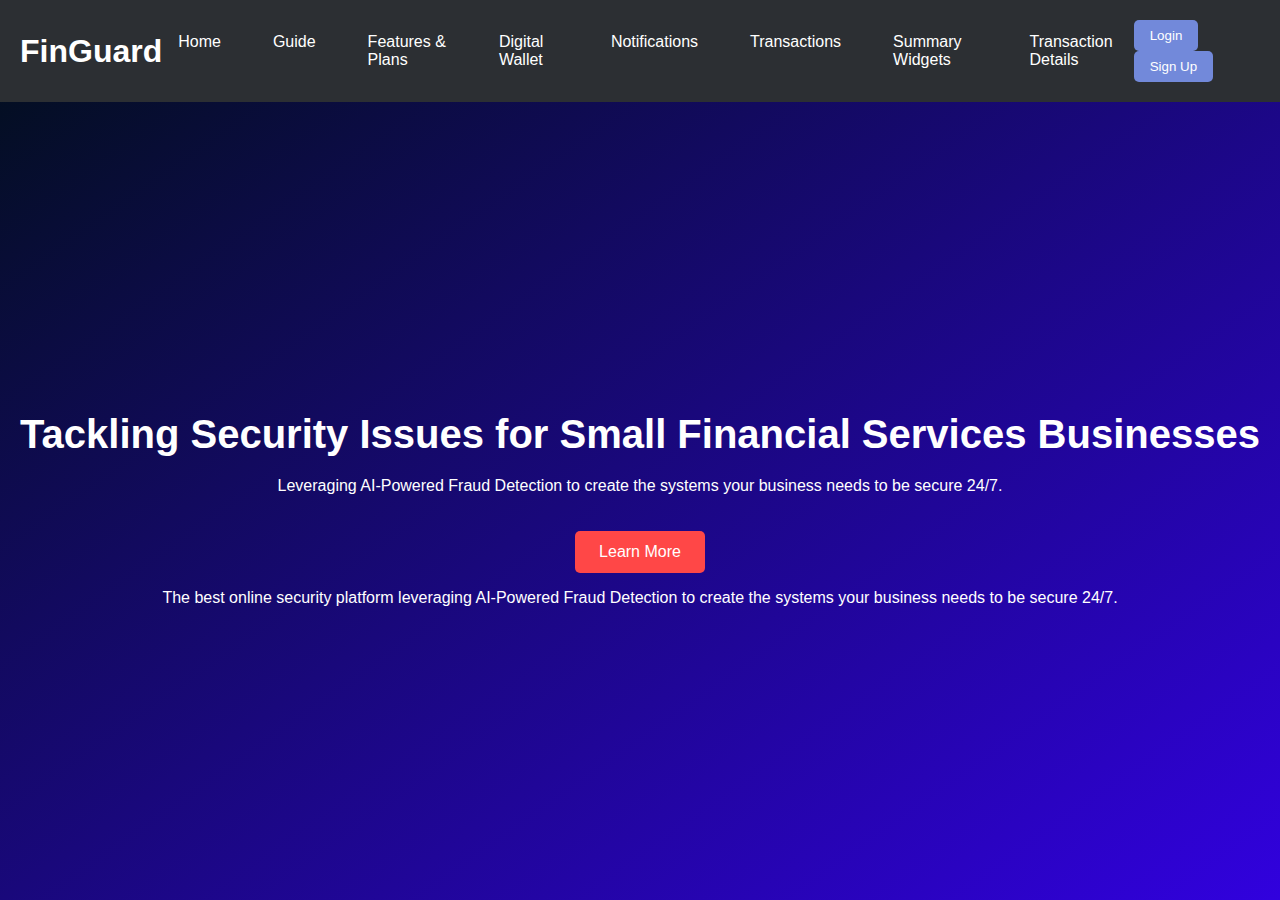
<file: index.html>
<!DOCTYPE html>
<html lang="en">
<head>
    <meta charset="UTF-8">
    <meta name="viewport" content="width=device-width, initial-scale=1.0">
    <title>FinGuard - Home</title>
    <link rel="stylesheet" href="styles.css">
</head>
<body>
    <header>
    <h1>FinGuard</h1>
    <nav>
        <a href="index.html">Home</a>
        <a href="how-to-get-started.html">Guide</a>
        <a href="features.html">Features & Plans</a>
        <a href="wallet.html">Digital Wallet</a>
        <a href="notifications.html">Notifications</a>
        <a href="transactions.html">Transactions</a>
        <a href="summary-widgets.html">Summary Widgets</a>
        <a href="transaction-details.html">Transaction Details</a>
    </nav>
    <div class="auth-buttons">
        <button onclick="location.href='login.html'">Login</button>
        <button onclick="location.href='signup.html'">Sign Up</button>
    </div>
    </header>
    <main>
        <section class="hero">
            <h2>Tackling Security Issues for Small Financial Services Businesses</h2>
            <p>Leveraging AI-Powered Fraud Detection to create the systems your business needs to be secure 24/7.</p>
            <a href="how-to-get-started.html" class="btn">Learn More</a>
            <p class="hero-subtext">The best online security platform leveraging AI-Powered Fraud Detection to create the systems your business needs to be secure 24/7.</p>
        </section>
    </main>

</body>
</html>
</file>
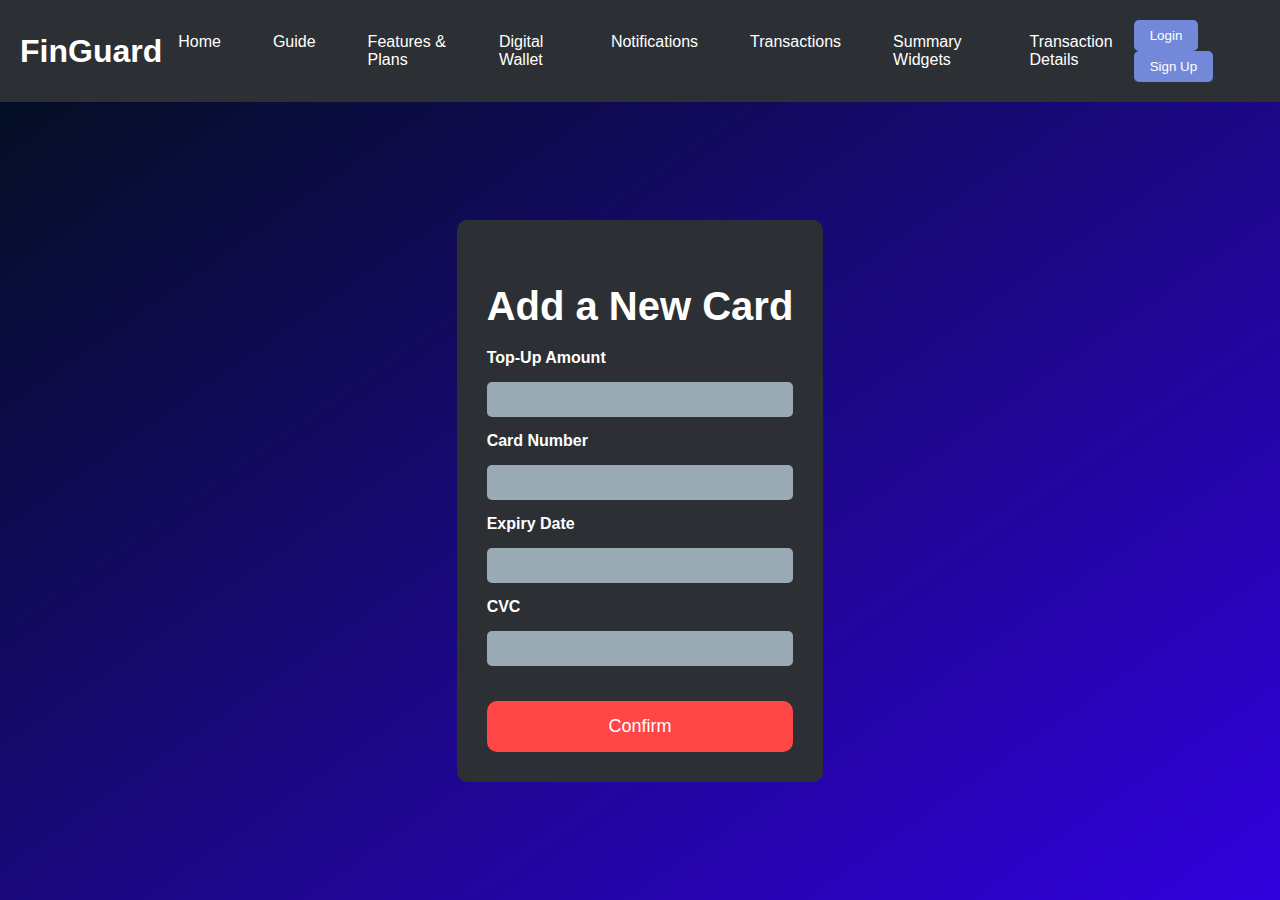
<file: add-card.html>
<!DOCTYPE html>
<html lang="en">
<head>
    <meta charset="UTF-8">
    <meta name="viewport" content="width=device-width, initial-scale=1.0">
    <title>FinGuard - Add Card</title>
    <link rel="stylesheet" href="styles.css">
</head>
<body>
    <header>
        <h1>FinGuard</h1>
        <nav>
            <a href="index.html">Home</a>
            <a href="how-to-get-started.html">Guide</a>
            <a href="features.html">Features & Plans</a>
            <a href="wallet.html">Digital Wallet</a>
            <a href="notifications.html">Notifications</a>
            <a href="transactions.html">Transactions</a>
            <a href="summary-widgets.html">Summary Widgets</a>
            <a href="transaction-details.html">Transaction Details</a>
        </nav>
        <div class="auth-buttons">
            <button onclick="location.href='login.html'">Login</button>
            <button onclick="location.href='signup.html'">Sign Up</button>
        </div>
    </header>
    <main>
        <section class="add-card">
            <h2>Add a New Card</h2>
            <form action="wallet.html" method="GET">
                <label for="top-up-amount">Top-Up Amount</label>
                <input type="number" id="top-up-amount" name="balance" required>
                <label for="card-number">Card Number</label>
                <input type="text" id="card-number" name="card-number" required>
                <label for="expiry-date">Expiry Date</label>
                <input type="text" id="expiry-date" name="expiry-date" required>
                <label for="cvc">CVC</label>
                <input type="text" id="cvc" name="cvc" required>
                <button type="submit" class="btn">Confirm</button>
            </form>
        </section>
    </main>

</body>
</html>
</file>
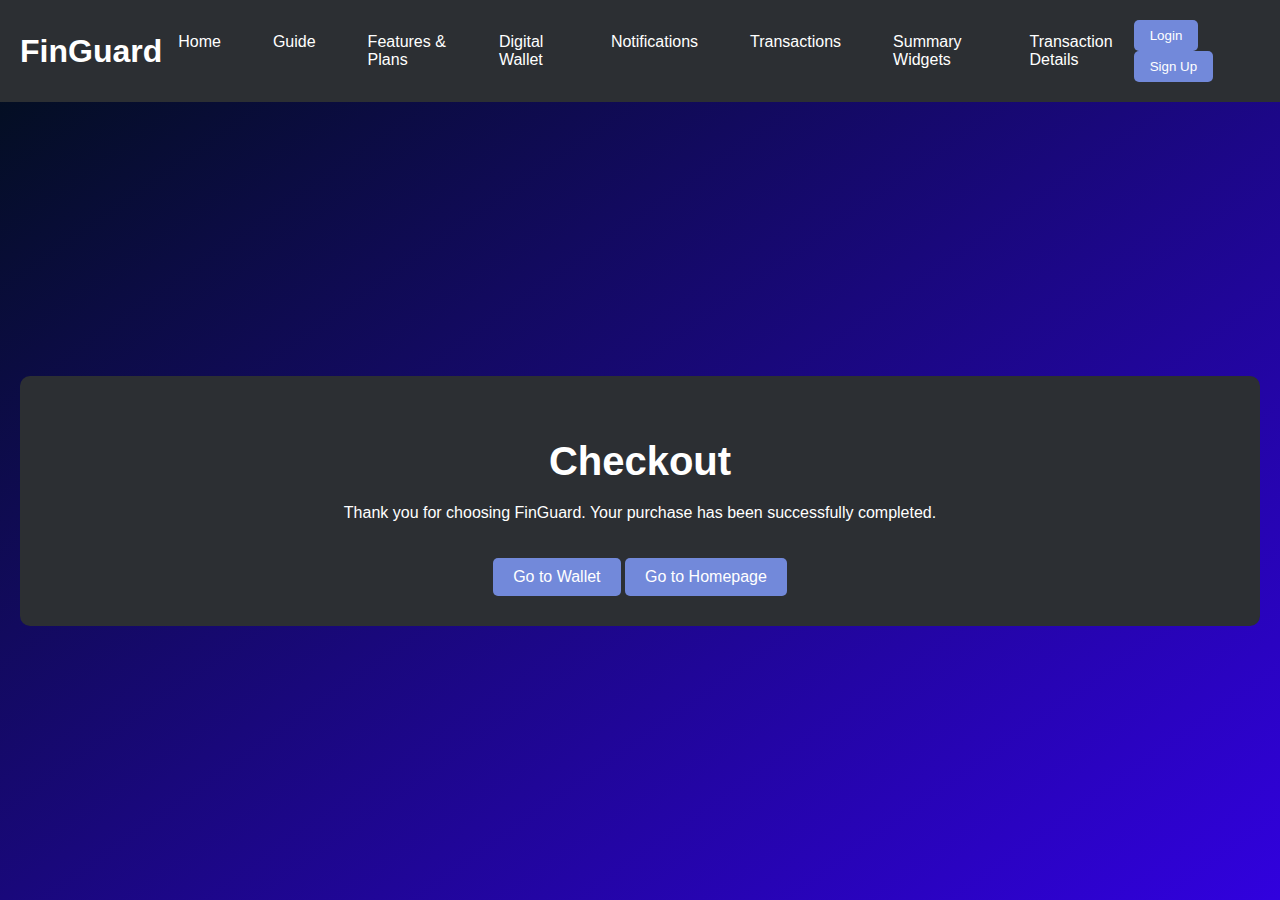
<file: checkout.html>
<!DOCTYPE html>
<html lang="en">
<head>
    <meta charset="UTF-8">
    <meta name="viewport" content="width=device-width, initial-scale=1.0">
    <title>FinGuard - Checkout</title>
    <link rel="stylesheet" href="styles.css">
</head>
<body>
    <header>
        <h1>FinGuard</h1>
        <nav>
            <a href="index.html">Home</a>
            <a href="how-to-get-started.html">Guide</a>
            <a href="features.html">Features & Plans</a>
            <a href="wallet.html">Digital Wallet</a>
            <a href="notifications.html">Notifications</a>
            <a href="transactions.html">Transactions</a>
            <a href="summary-widgets.html">Summary Widgets</a>
            <a href="transaction-details.html">Transaction Details</a>
        </nav>
        <div class="auth-buttons">
            <button onclick="location.href='login.html'">Login</button>
            <button onclick="location.href='signup.html'">Sign Up</button>
        </div>
    </header>
    <main>
        <section class="checkout">
            <h2>Checkout</h2>
            <p>Thank you for choosing FinGuard. Your purchase has been successfully completed.</p>
            <a href="wallet.html" class="btn">Go to Wallet</a>
            <a href="index.html" class="btn">Go to Homepage</a>
        </section>
    </main>

</body>
</html>
</file>
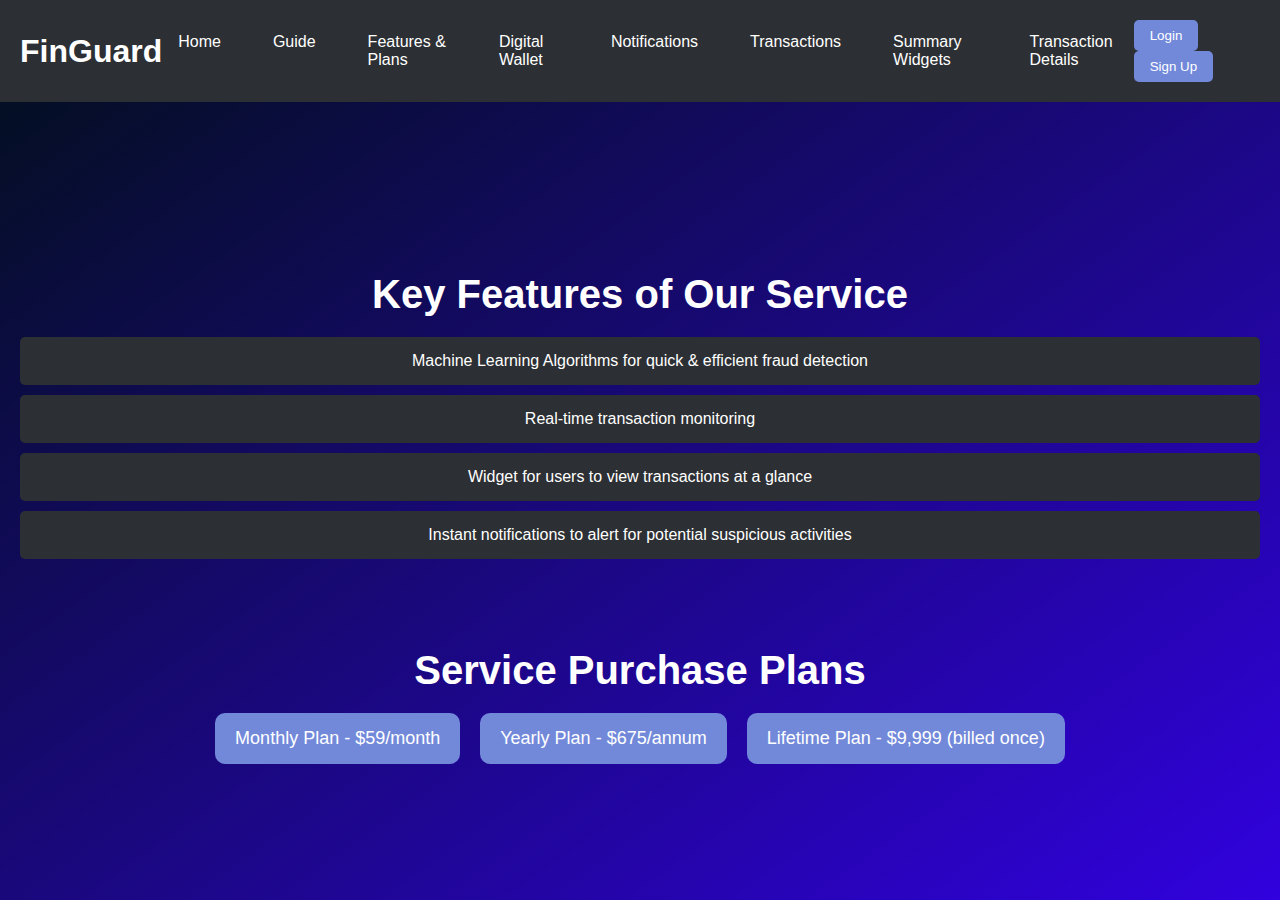
<file: features.html>
<!DOCTYPE html>
<html lang="en">
<head>
    <meta charset="UTF-8">
    <meta name="viewport" content="width=device-width, initial-scale=1.0">
    <title>FinGuard - Features & Plans</title>
    <link rel="stylesheet" href="styles.css">
</head>
<body>
    <header>
        <h1>FinGuard</h1>
        <nav>
            <a href="index.html">Home</a>
            <a href="how-to-get-started.html">Guide</a>
            <a href="features.html">Features & Plans</a>
            <a href="wallet.html">Digital Wallet</a>
            <a href="notifications.html">Notifications</a>
            <a href="transactions.html">Transactions</a>
            <a href="summary-widgets.html">Summary Widgets</a>
            <a href="transaction-details.html">Transaction Details</a>
        </nav>
        <div class="auth-buttons">
            <button onclick="location.href='login.html'">Login</button>
            <button onclick="location.href='signup.html'">Sign Up</button>
        </div>
    </header>
    <main>
        <section class="features">
            <h2>Key Features of Our Service</h2>
            <ul>
                <li>Machine Learning Algorithms for quick & efficient fraud detection</li>
                <li>Real-time transaction monitoring</li>
                <li>Widget for users to view transactions at a glance</li>
                <li>Instant notifications to alert for potential suspicious activities</li>
            </ul>
        </section>
        <section class="plans">
            <h2>Service Purchase Plans</h2>
            <div class="plan-options">
                <button onclick="location.href='plan-confirmation.html?plan=monthly'">Monthly Plan - $59/month</button>
                <button onclick="location.href='plan-confirmation.html?plan=yearly'">Yearly Plan - $675/annum</button>
                <button onclick="location.href='plan-confirmation.html?plan=lifetime'">Lifetime Plan - $9,999 (billed once)</button>
            </div>
        </section>
    </main>

</body>
</html>
</file>
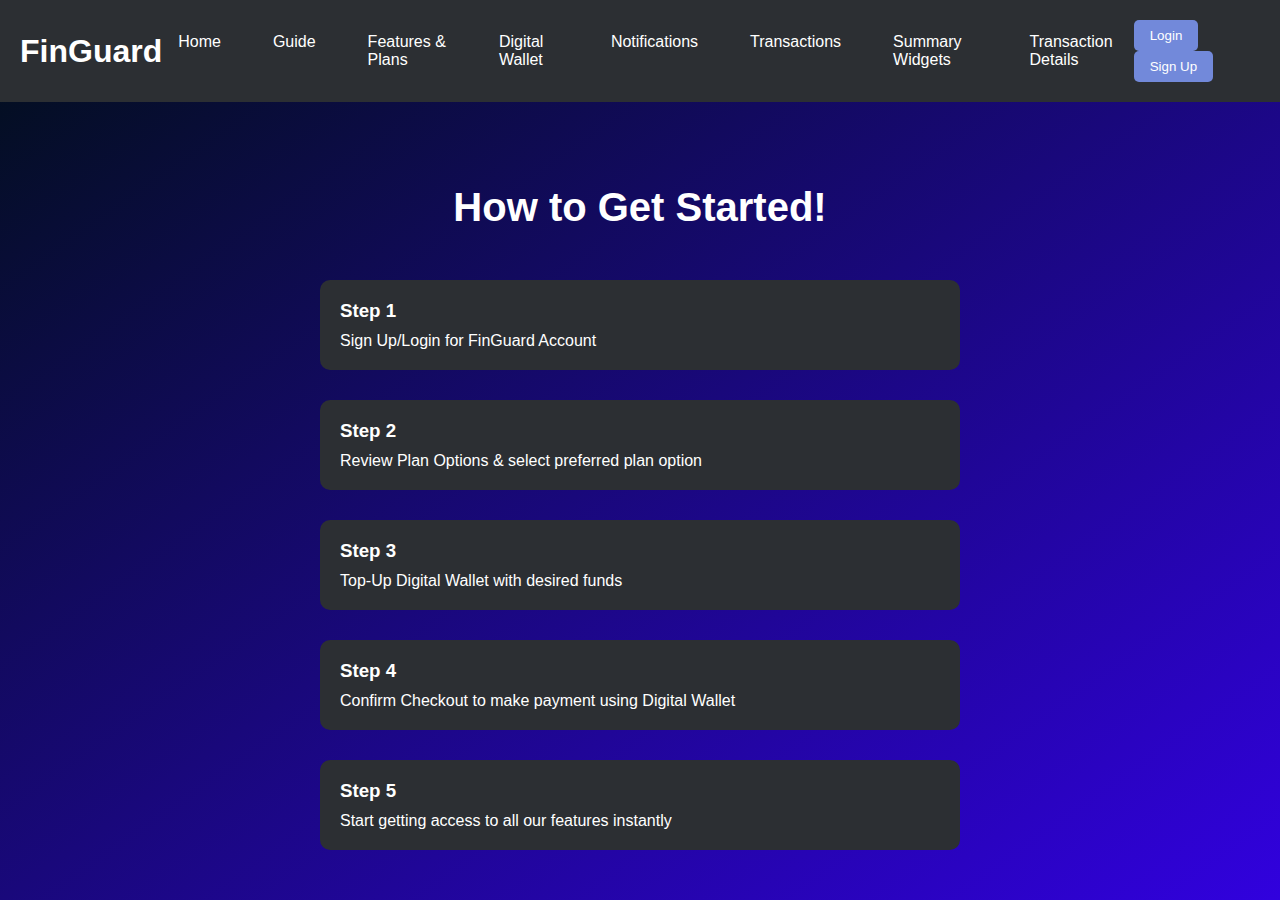
<file: how-to-get-started.html>
<!DOCTYPE html>
<html lang="en">
<head>
    <meta charset="UTF-8">
    <meta name="viewport" content="width=device-width, initial-scale=1.0">
    <title>FinGuard - Guide</title>
    <link rel="stylesheet" href="styles.css">
</head>
<body>
    <header>
        <h1>FinGuard</h1>
        <nav>
            <a href="index.html">Home</a>
            <a href="how-to-get-started.html">Guide</a>
            <a href="features.html">Features & Plans</a>
            <a href="wallet.html">Digital Wallet</a>
            <a href="notifications.html">Notifications</a>
            <a href="transactions.html">Transactions</a>
            <a href="summary-widgets.html">Summary Widgets</a>
            <a href="transaction-details.html">Transaction Details</a>
        </nav>
        <div class="auth-buttons">
            <button onclick="location.href='login.html'">Login</button>
            <button onclick="location.href='signup.html'">Sign Up</button>
        </div>
    </header>
    <main>
        <section class="guide">
            <h2>How to Get Started!</h2>
            <div class="step">
                <h3>Step 1</h3>
                <p>Sign Up/Login for FinGuard Account</p>
            </div>
            <div class="step">
                <h3>Step 2</h3>
                <p>Review Plan Options & select preferred plan option</p>
            </div>
            <div class="step">
                <h3>Step 3</h3>
                <p>Top-Up Digital Wallet with desired funds</p>
            </div>
            <div class="step">
                <h3>Step 4</h3>
                <p>Confirm Checkout to make payment using Digital Wallet</p>
            </div>
            <div class="step">
                <h3>Step 5</h3>
                <p>Start getting access to all our features instantly</p>
            </div>
        </section>
    </main>

</body>
</html>
</file>
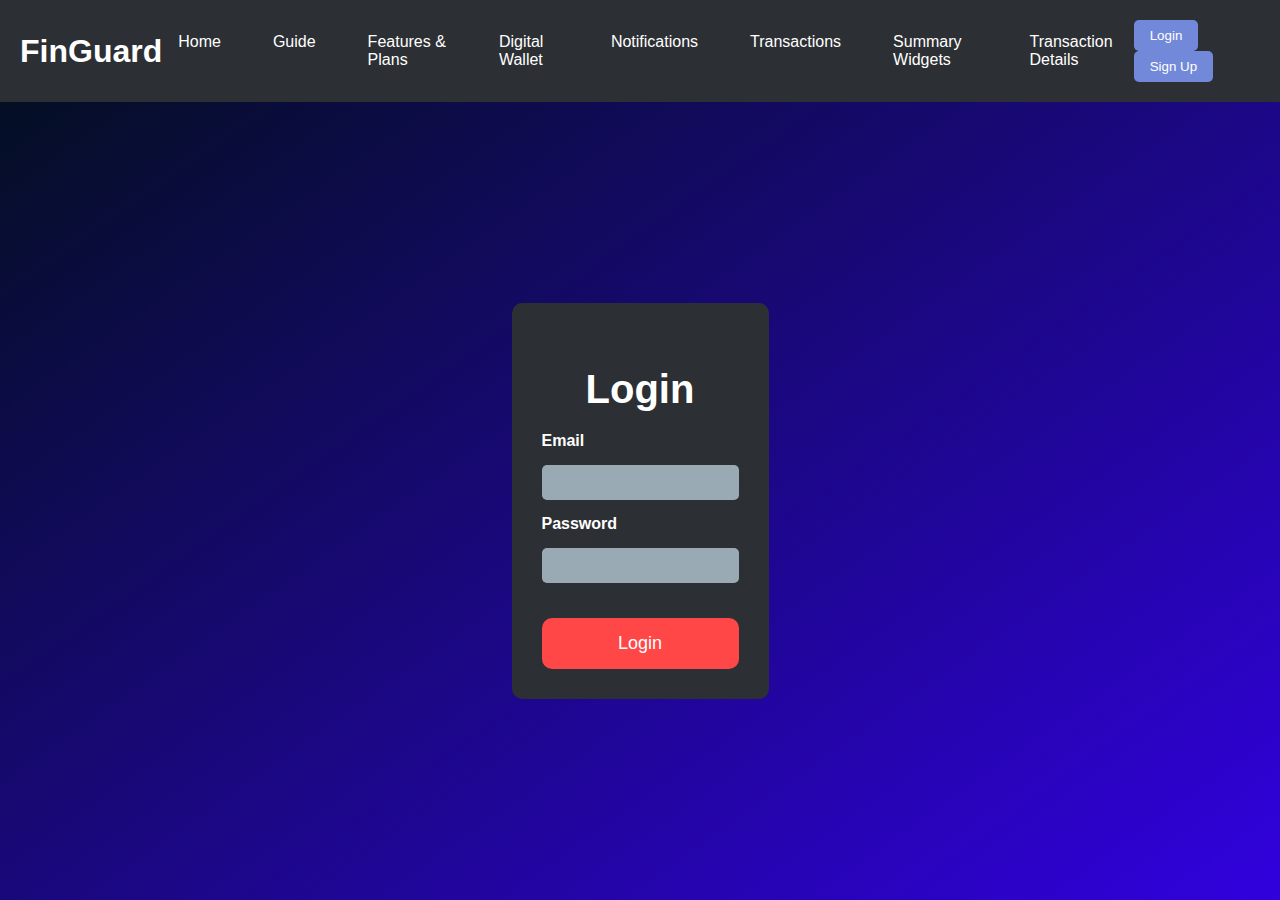
<file: login.html>
<!DOCTYPE html>
<html lang="en">
<head>
    <meta charset="UTF-8">
    <meta name="viewport" content="width=device-width, initial-scale=1.0">
    <title>FinGuard - Login</title>
    <link rel="stylesheet" href="styles.css">
</head>
<body>
    <header>
        <h1>FinGuard</h1>
        <nav>
            <a href="index.html">Home</a>
            <a href="how-to-get-started.html">Guide</a>
            <a href="features.html">Features & Plans</a>
            <a href="wallet.html">Digital Wallet</a>
            <a href="notifications.html">Notifications</a>
            <a href="transactions.html">Transactions</a>
            <a href="summary-widgets.html">Summary Widgets</a>
            <a href="transaction-details.html">Transaction Details</a>
        </nav>
        <div class="auth-buttons">
            <button onclick="location.href='login.html'">Login</button>
            <button onclick="location.href='signup.html'">Sign Up</button>
        </div>
    </header>
    <main>
        <section class="auth-form">
            <h2>Login</h2>
            <form action="successful.html">
                <label for="email">Email</label>
                <input type="email" id="email" name="email" required>
                <label for="password">Password</label>
                <input type="password" id="password" name="password" required>
                <button type="submit" class="btn">Login</button>
            </form>
        </section>
    </main>

</body>
</html>
</file>
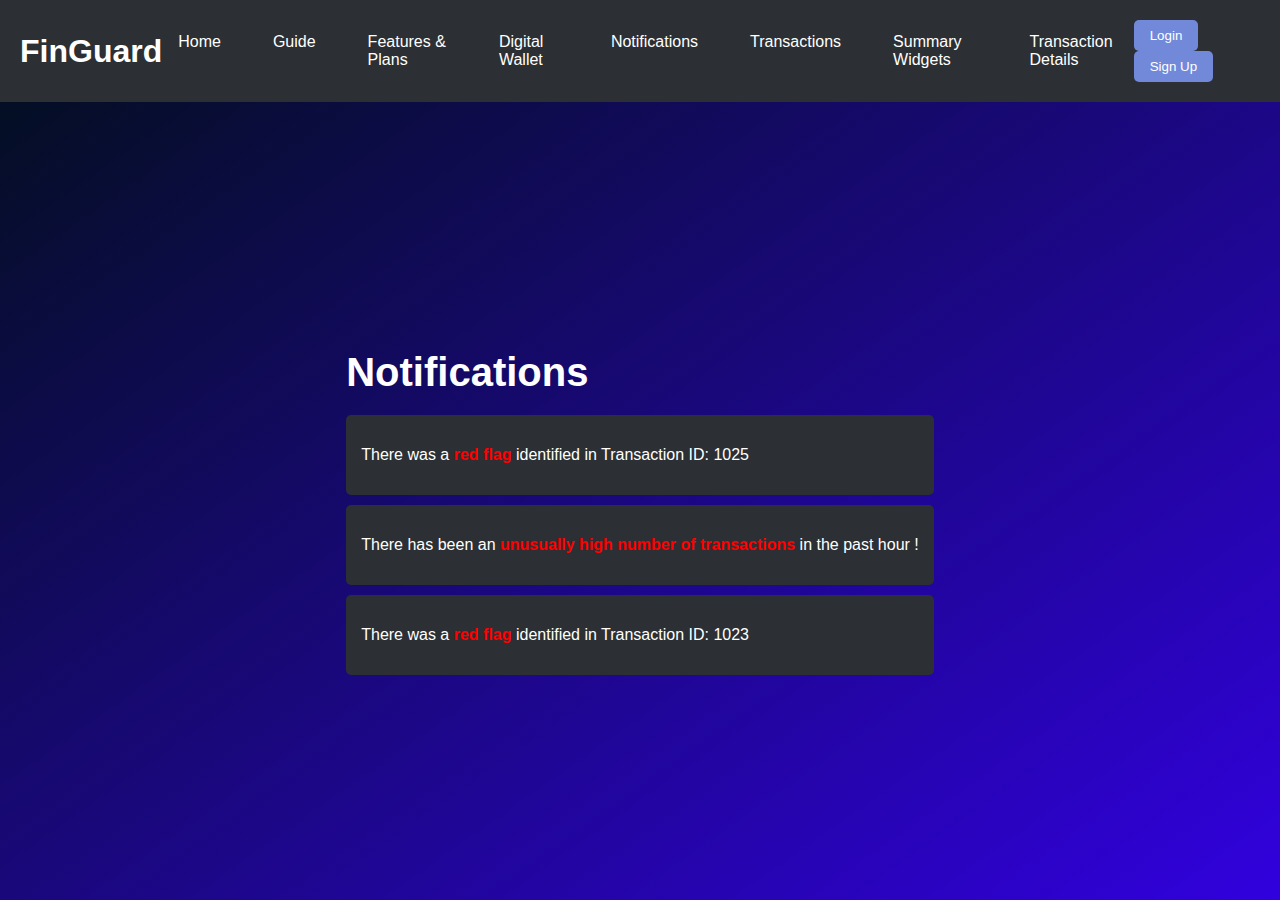
<file: notifications.html>
<!DOCTYPE html>
<html lang="en">
<head>
    <meta charset="UTF-8">
    <meta name="viewport" content="width=device-width, initial-scale=1.0">
    <title>FinGuard - Notifications</title>
    <link rel="stylesheet" href="styles.css">
</head>
<body>
    <header>
        <h1>FinGuard</h1>
        <nav>
            <a href="index.html">Home</a>
            <a href="how-to-get-started.html">Guide</a>
            <a href="features.html">Features & Plans</a>
            <a href="wallet.html">Digital Wallet</a>
            <a href="notifications.html">Notifications</a>
            <a href="transactions.html">Transactions</a>
            <a href="summary-widgets.html">Summary Widgets</a>
            <a href="transaction-details.html">Transaction Details</a>
        </nav>
        <div class="auth-buttons">
            <button onclick="location.href='login.html'">Login</button>
            <button onclick="location.href='signup.html'">Sign Up</button>
        </div>
    </header>
    <main>
        <section class="notifications">
            <h2>Notifications</h2>
            <div class="notification-item">
                <p>There was a <span class="highlight-red">red flag</span> identified in Transaction ID: 1025 </p>
            </div>
            <div class="notification-item">
                <p>There has been an <span class="highlight-red">unusually high number of transactions</span> in the past hour !</p>
            </div>
            <div class="notification-item">
                <p>There was a <span class="highlight-red">red flag</span> identified in Transaction ID: 1023 </p>
            </div>
        </section>
    </main>

</body>
</html>
</file>
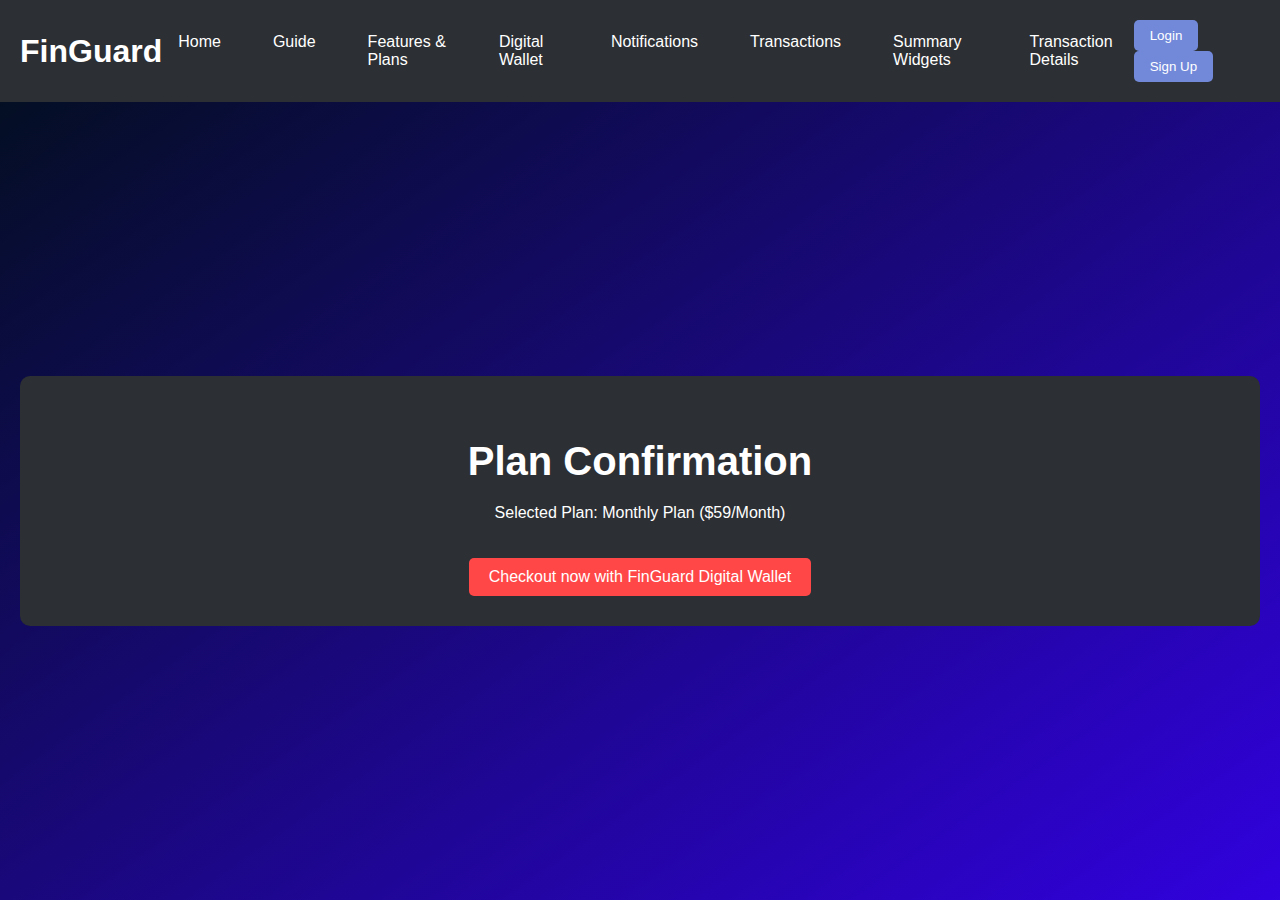
<file: plan-confirmation.html>
<!DOCTYPE html>
<html lang="en">
<head>
    <meta charset="UTF-8">
    <meta name="viewport" content="width=device-width, initial-scale=1.0">
    <title>FinGuard - Plan Confirmation</title>
    <link rel="stylesheet" href="styles.css">
</head>
<body>
    <header>
        <h1>FinGuard</h1>
        <nav>
            <a href="index.html">Home</a>
            <a href="how-to-get-started.html">Guide</a>
            <a href="features.html">Features & Plans</a>
            <a href="wallet.html">Digital Wallet</a>
            <a href="notifications.html">Notifications</a>
            <a href="transactions.html">Transactions</a>
            <a href="summary-widgets.html">Summary Widgets</a>
            <a href="transaction-details.html">Transaction Details</a>
        </nav>
        <div class="auth-buttons">
            <button onclick="location.href='login.html'">Login</button>
            <button onclick="location.href='signup.html'">Sign Up</button>
        </div>
    </header>
    <main>
        <section class="plan-confirmation">
            <h2>Plan Confirmation</h2>
            <p>Selected Plan: <span id="selected-plan">Monthly Plan ($59/Month)</span></p>
            <a href="wallet.html" class="btn">Checkout now with FinGuard Digital Wallet</a>
        </section>
    </main>

</body>
<script>
    const urlParams = new URLSearchParams(window.location.search);
    const plan = urlParams.get('plan');
    const planText = plan === 'yearly' ? 'Yearly Plan ($675/annum)' : plan === 'lifetime' ? 'Lifetime Plan ($9,999 - One Time)' : 'Monthly Plan ($59/Month)';
    document.getElementById('selected-plan').textContent = planText;
</script>
</html>
</file>
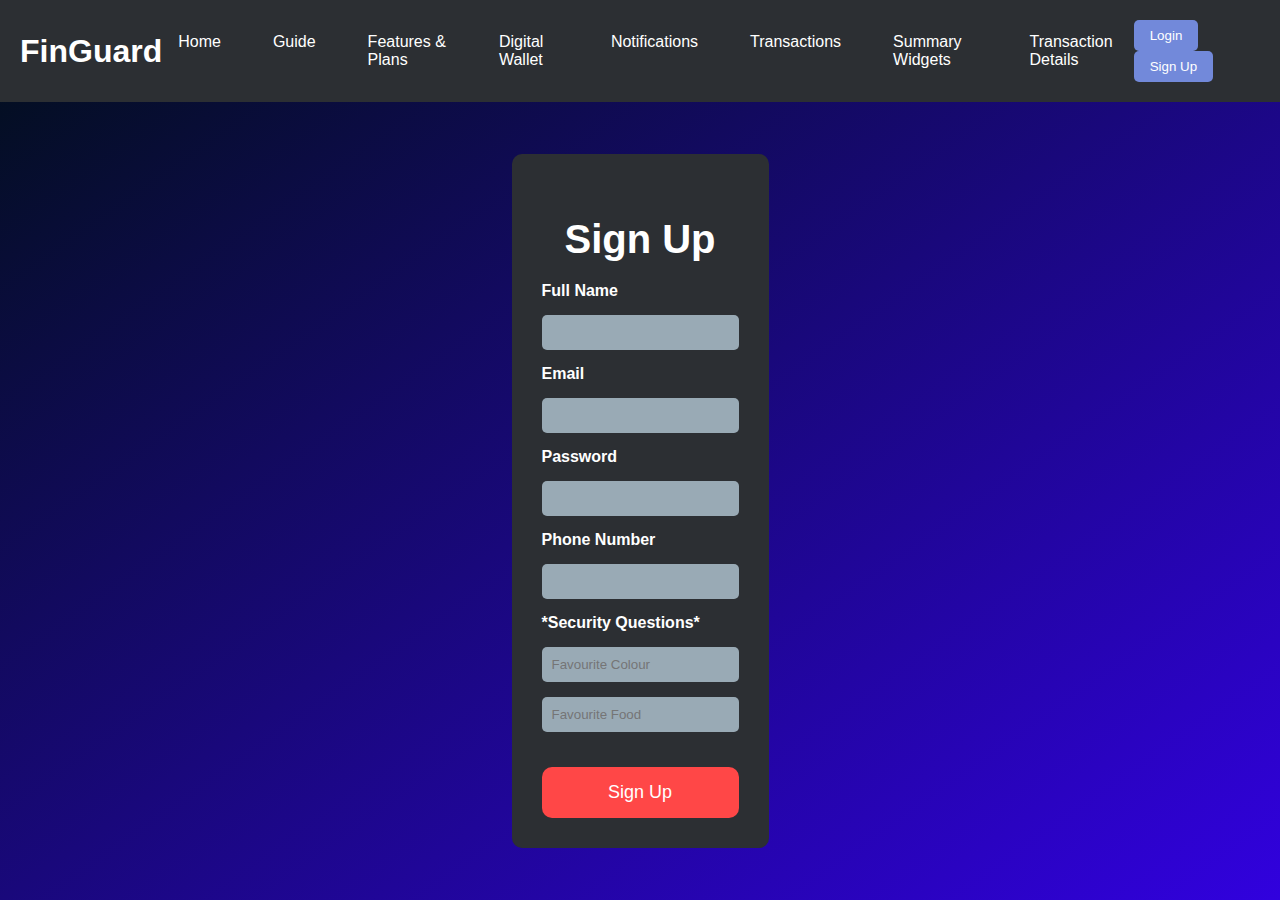
<file: signup.html>
<!DOCTYPE html>
<html lang="en">
<head>
    <meta charset="UTF-8">
    <meta name="viewport" content="width=device-width, initial-scale=1.0">
    <title>FinGuard - Sign Up</title>
    <link rel="stylesheet" href="styles.css">
</head>
<body>
    <header>
        <h1>FinGuard</h1>
        <nav>
            <a href="index.html">Home</a>
            <a href="how-to-get-started.html">Guide</a>
            <a href="features.html">Features & Plans</a>
            <a href="wallet.html">Digital Wallet</a>
            <a href="notifications.html">Notifications</a>
            <a href="transactions.html">Transactions</a>
            <a href="summary-widgets.html">Summary Widgets</a>
            <a href="transaction-details.html">Transaction Details</a>
        </nav>
        <div class="auth-buttons">
            <button onclick="location.href='login.html'">Login</button>
            <button onclick="location.href='signup.html'">Sign Up</button>
        </div>
    </header>
    <main>
        <section class="auth-form">
            <h2>Sign Up</h2>
            <form action="successful.html">
                <label for="full-name">Full Name</label>
                <input type="text" id="full-name" name="full-name" required>
                <label for="email">Email</label>
                <input type="email" id="email" name="email" required>
                <label for="password">Password</label>
                <input type="password" id="password" name="password" required>
                <label for="phone-number">Phone Number</label>
                <input type="tel" id="phone-number" name="phone-number" required>
                <label for="security-questions">*Security Questions*</label>
                <input type="text" id="favorite-color" name="favorite-color" placeholder="Favourite Colour" required>
                <input type="text" id="favorite-food" name="favorite-food" placeholder="Favourite Food" required>
                <button type="submit" class="btn">Sign Up</button>
            </form>
        </section>
    </main>

</body>
</html>
</file>
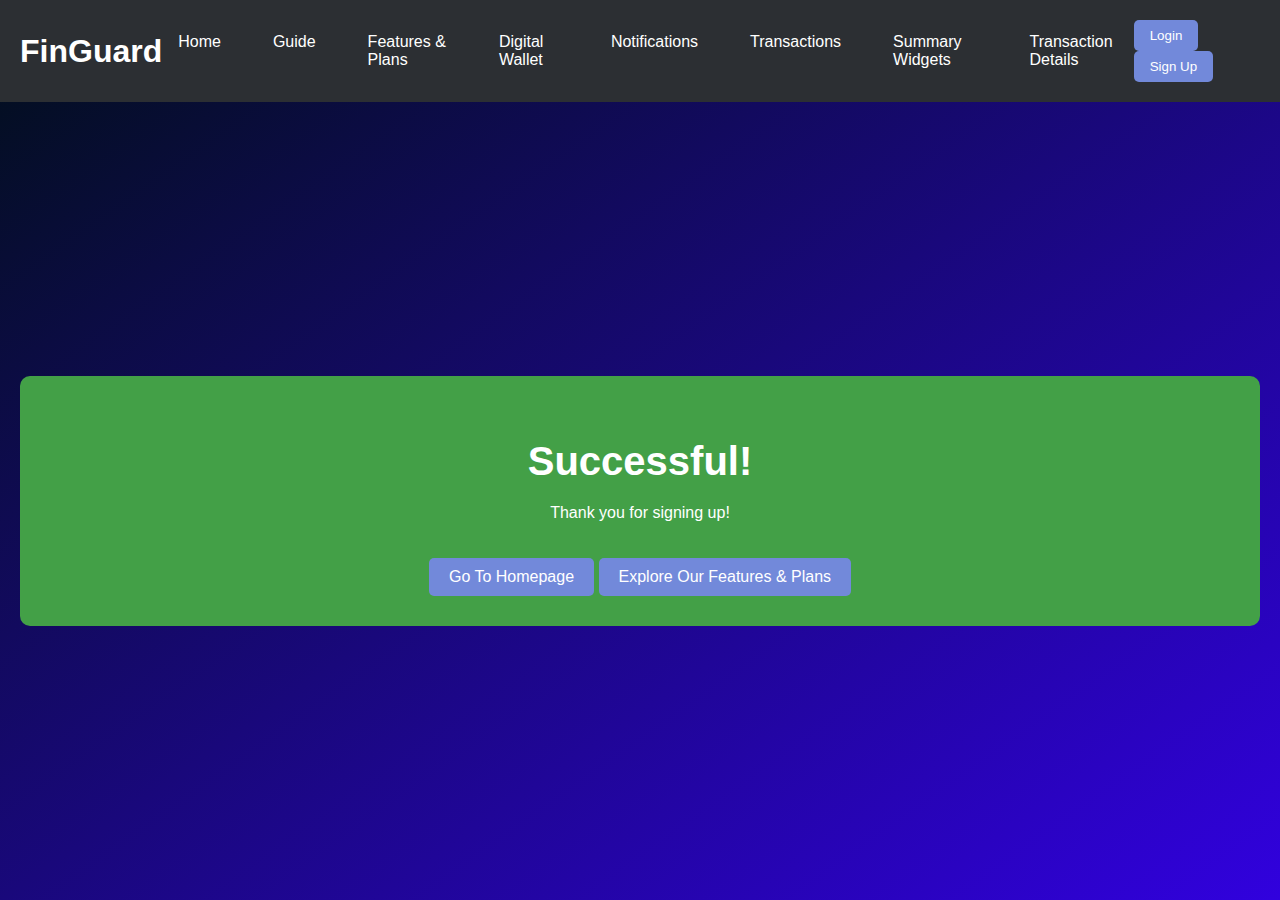
<file: successful.html>
<!DOCTYPE html>
<html lang="en">
<head>
    <meta charset="UTF-8">
    <meta name="viewport" content="width=device-width, initial-scale=1.0">
    <title>FinGuard - Successful</title>
    <link rel="stylesheet" href="styles.css">
</head>
<body>
    <header>
        <h1>FinGuard</h1>
        <nav>
            <a href="index.html">Home</a>
            <a href="how-to-get-started.html">Guide</a>
            <a href="features.html">Features & Plans</a>
            <a href="wallet.html">Digital Wallet</a>
            <a href="notifications.html">Notifications</a>
            <a href="transactions.html">Transactions</a>
            <a href="summary-widgets.html">Summary Widgets</a>
            <a href="transaction-details.html">Transaction Details</a>
        </nav>
        <div class="auth-buttons">
            <button onclick="location.href='login.html'">Login</button>
            <button onclick="location.href='signup.html'">Sign Up</button>
        </div>
    </header>
    <main>
        <section class="success-message">
            <h2>Successful!</h2>
            <p>Thank you for signing up!</p>
            <a href="index.html" class="btn">Go To Homepage</a>
            <a href="features.html" class="btn">Explore Our Features & Plans</a>
        </section>
    </main>

</body>
</html>
</file>
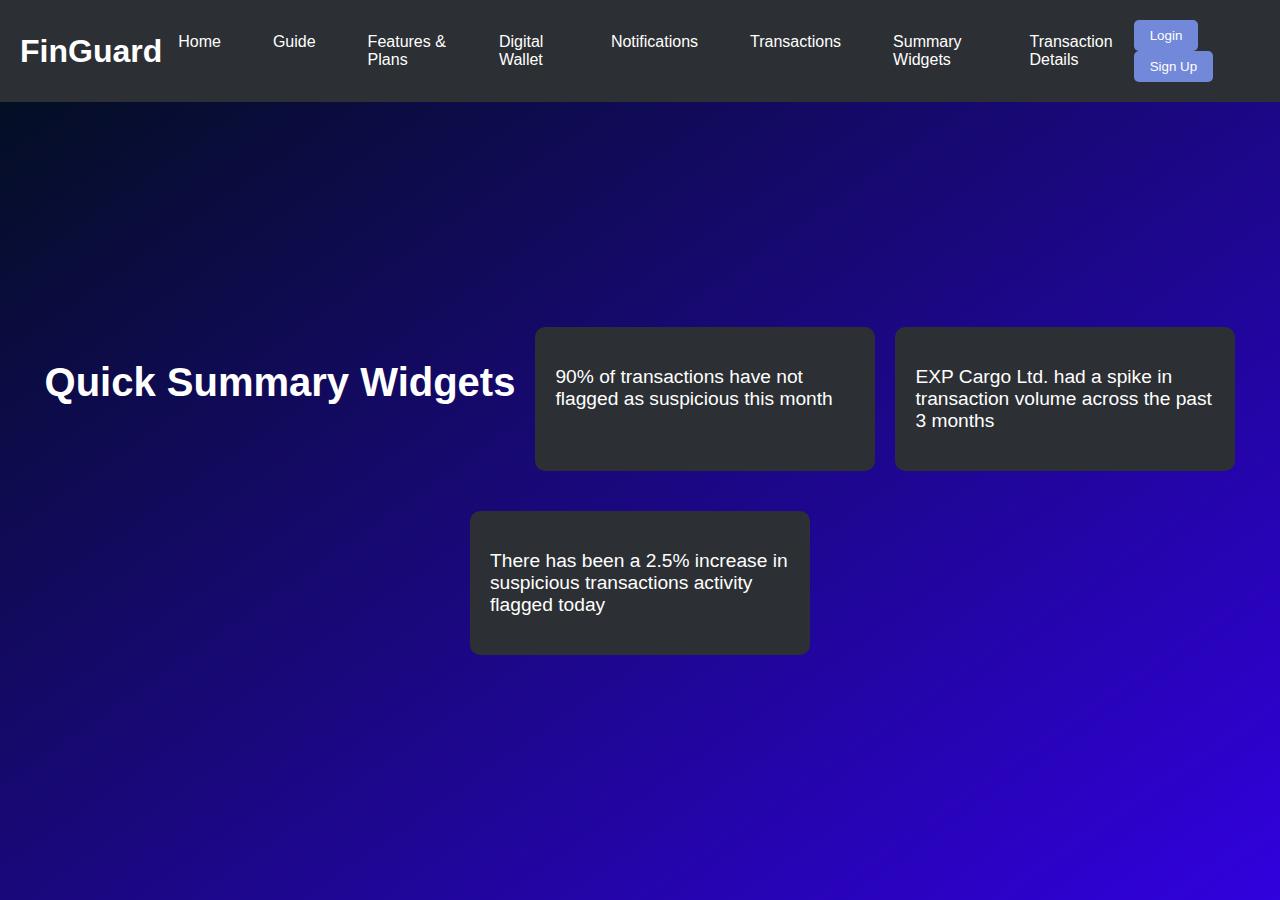
<file: summary-widgets.html>
<!DOCTYPE html>
<html lang="en">
<head>
    <meta charset="UTF-8">
    <meta name="viewport" content="width=device-width, initial-scale=1.0">
    <title>FinGuard - Summary Widgets</title>
    <link rel="stylesheet" href="styles.css">
</head>
<body>
    <header>
        <h1>FinGuard</h1>
        <nav>
            <a href="index.html">Home</a>
            <a href="how-to-get-started.html">Guide</a>
            <a href="features.html">Features & Plans</a>
            <a href="wallet.html">Digital Wallet</a>
            <a href="notifications.html">Notifications</a>
            <a href="transactions.html">Transactions</a>
            <a href="summary-widgets.html">Summary Widgets</a>
            <a href="transaction-details.html">Transaction Details</a>
        </nav>
        <div class="auth-buttons">
            <button onclick="location.href='login.html'">Login</button>
            <button onclick="location.href='signup.html'">Sign Up</button>
        </div>
    </header>
    <main>
        <section class="summary-widgets">
            <h2>Quick Summary Widgets</h2>
            <div class="widget">
                <div class="widget-content">
                    <p>90% of transactions have not flagged as suspicious this month</p>
                </div>
            </div>
            <div class="widget">
                <div class="widget-content">
                    <p>EXP Cargo Ltd. had a spike in transaction volume across the past 3 months</p>
                </div>
            </div>
            <div class="widget">
                <div class="widget-content">
                    <p>There has been a 2.5% increase in suspicious transactions activity flagged today</p>
                </div>
            </div>
        </section>
    </main>

</body>
</html>
</file>
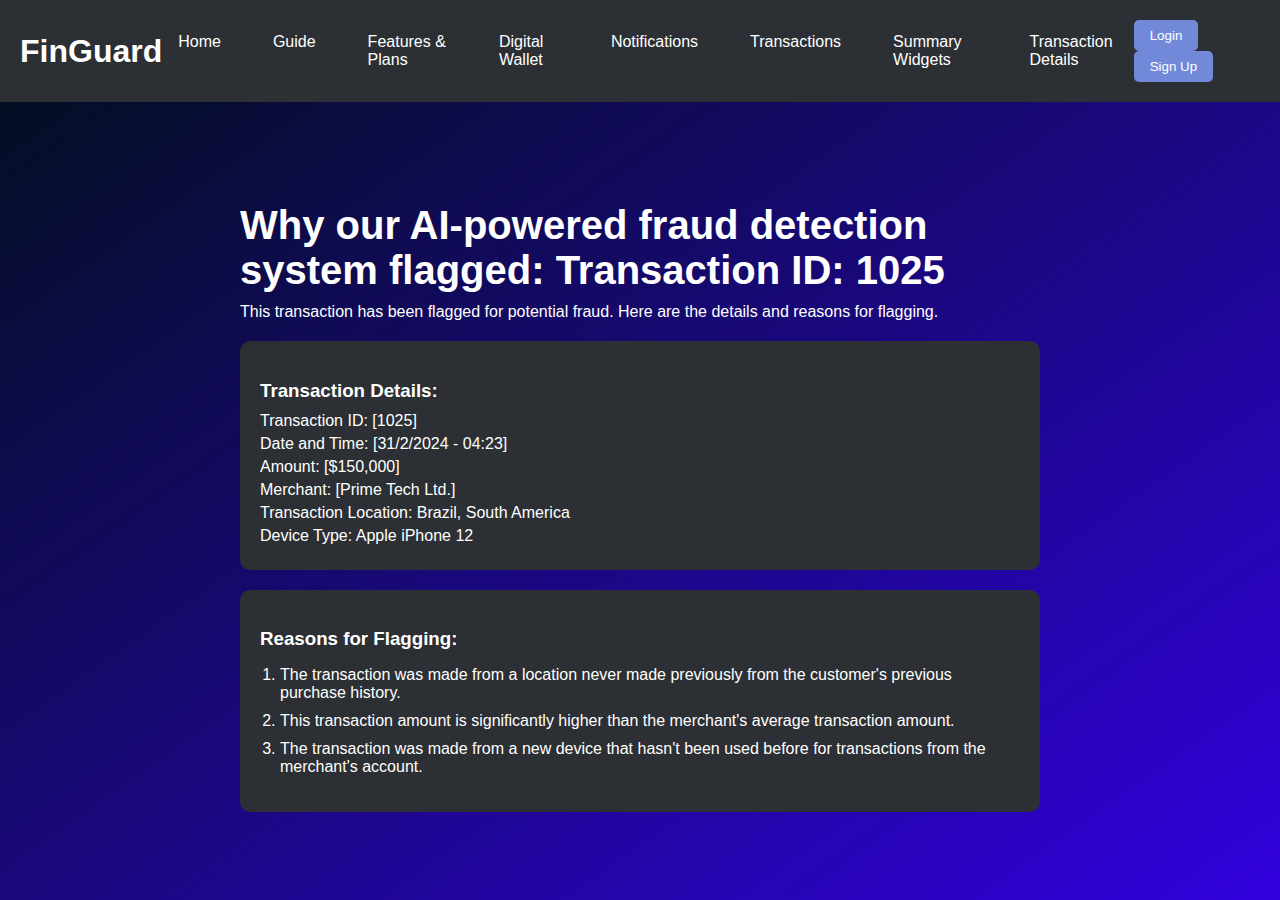
<file: transaction-details.html>
<!DOCTYPE html>
<html lang="en">
<head>
    <meta charset="UTF-8">
    <meta name="viewport" content="width=device-width, initial-scale=1.0">
    <title>FinGuard - Transaction Details</title>
    <link rel="stylesheet" href="styles.css">
</head>
<body>
    <header>
        <h1>FinGuard</h1>
        <nav>
            <a href="index.html">Home</a>
            <a href="how-to-get-started.html">Guide</a>
            <a href="features.html">Features & Plans</a>
            <a href="wallet.html">Digital Wallet</a>
            <a href="notifications.html">Notifications</a>
            <a href="transactions.html">Transactions</a>
            <a href="summary-widgets.html">Summary Widgets</a>
            <a href="transaction-details.html">Transaction Details</a>
        </nav>
        <div class="auth-buttons">
            <button onclick="location.href='login.html'">Login</button>
            <button onclick="location.href='signup.html'">Sign Up</button>
        </div>
    </header>
    <main>
        <section class="transaction-details">
            <h2>Why our AI-powered fraud detection system flagged: Transaction ID: 1025</h2>
            <p>This transaction has been flagged for potential fraud. Here are the details and reasons for flagging.</p>
            <div class="transaction-info">
                <h3>Transaction Details:</h3>
                <p>Transaction ID: [1025]</p>
                <p>Date and Time: [31/2/2024 - 04:23]</p>
                <p>Amount: [$150,000]</p>
                <p>Merchant: [Prime Tech Ltd.]</p>
                <p>Transaction Location: Brazil, South America</p>
                <p>Device Type: Apple iPhone 12</p>
            </div>
            <div class="flag-reasons">
                <h3>Reasons for Flagging:</h3>
                <ol>
                    <li>The transaction was made from a location never made previously from the customer's previous purchase history.</li>
                    <li>This transaction amount is significantly higher than the merchant's average transaction amount.</li>
                    <li>The transaction was made from a new device that hasn't been used before for transactions from the merchant's account.</li>
                </ol>
            </div>
        </section>
    </main>

</body>
</html>
</file>
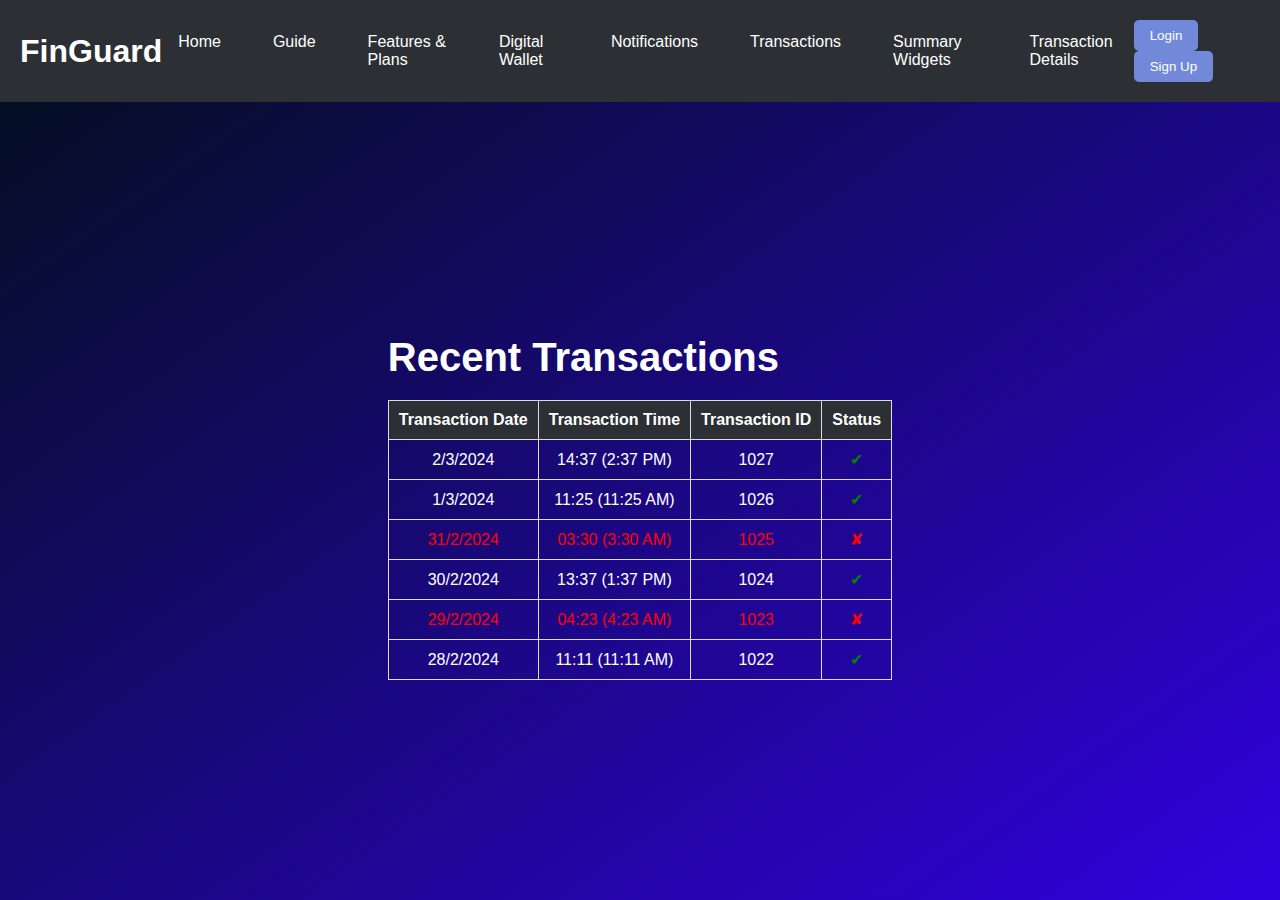
<file: transactions.html>
<!DOCTYPE html>
<html lang="en">
<head>
    <meta charset="UTF-8">
    <meta name="viewport" content="width=device-width, initial-scale=1.0">
    <title>FinGuard - Transactions</title>
    <link rel="stylesheet" href="styles.css">
</head>
<body>
    <header>
        <h1>FinGuard</h1>
        <nav>
            <a href="index.html">Home</a>
            <a href="how-to-get-started.html">Guide</a>
            <a href="features.html">Features & Plans</a>
            <a href="wallet.html">Digital Wallet</a>
            <a href="notifications.html">Notifications</a>
            <a href="transactions.html">Transactions</a>
            <a href="summary-widgets.html">Summary Widgets</a>
            <a href="transaction-details.html">Transaction Details</a>
        </nav>
        <div class="auth-buttons">
            <button onclick="location.href='login.html'">Login</button>
            <button onclick="location.href='signup.html'">Sign Up</button>
        </div>
    </header>
    <main>
        <section class="transactions">
            <h2>Recent Transactions</h2>
            <table>
                <thead>
                    <tr>
                        <th>Transaction Date</th>
                        <th>Transaction Time</th>
                        <th>Transaction ID</th>
                        <th>Status</th>
                    </tr>
                </thead>
                <tbody>
                    <tr>
                        <td>2/3/2024</td>
                        <td>14:37 (2:37 PM)</td>
                        <td>1027</td>
                        <td><span class="status-green">✔</span></td>
                    </tr>
                    <tr>
                        <td>1/3/2024</td>
                        <td>11:25 (11:25 AM)</td>
                        <td>1026</td>
                        <td><span class="status-green">✔</span></td>
                    </tr>
                    <tr>
                        <td class="highlight-red">31/2/2024</td>
                        <td class="highlight-red">03:30 (3:30 AM)</td>
                        <td class="highlight-red">1025</td>
                        <td><span class="status-red">✘</span></td>
                    </tr>
                    <tr>
                        <td>30/2/2024</td>
                        <td>13:37 (1:37 PM)</td>
                        <td>1024</td>
                        <td><span class="status-green">✔</span></td>
                    </tr>
                    <tr>
                        <td class="highlight-red">29/2/2024</td>
                        <td class="highlight-red">04:23 (4:23 AM)</td>
                        <td class="highlight-red">1023</td>
                        <td><span class="status-red">✘</span></td>
                    </tr>
                    <tr>
                        <td>28/2/2024</td>
                        <td>11:11 (11:11 AM)</td>
                        <td>1022</td>
                        <td><span class="status-green">✔</span></td>
                    </tr>
                </tbody>
            </table>
        </section>
    </main>

</body>
</html>
</file>
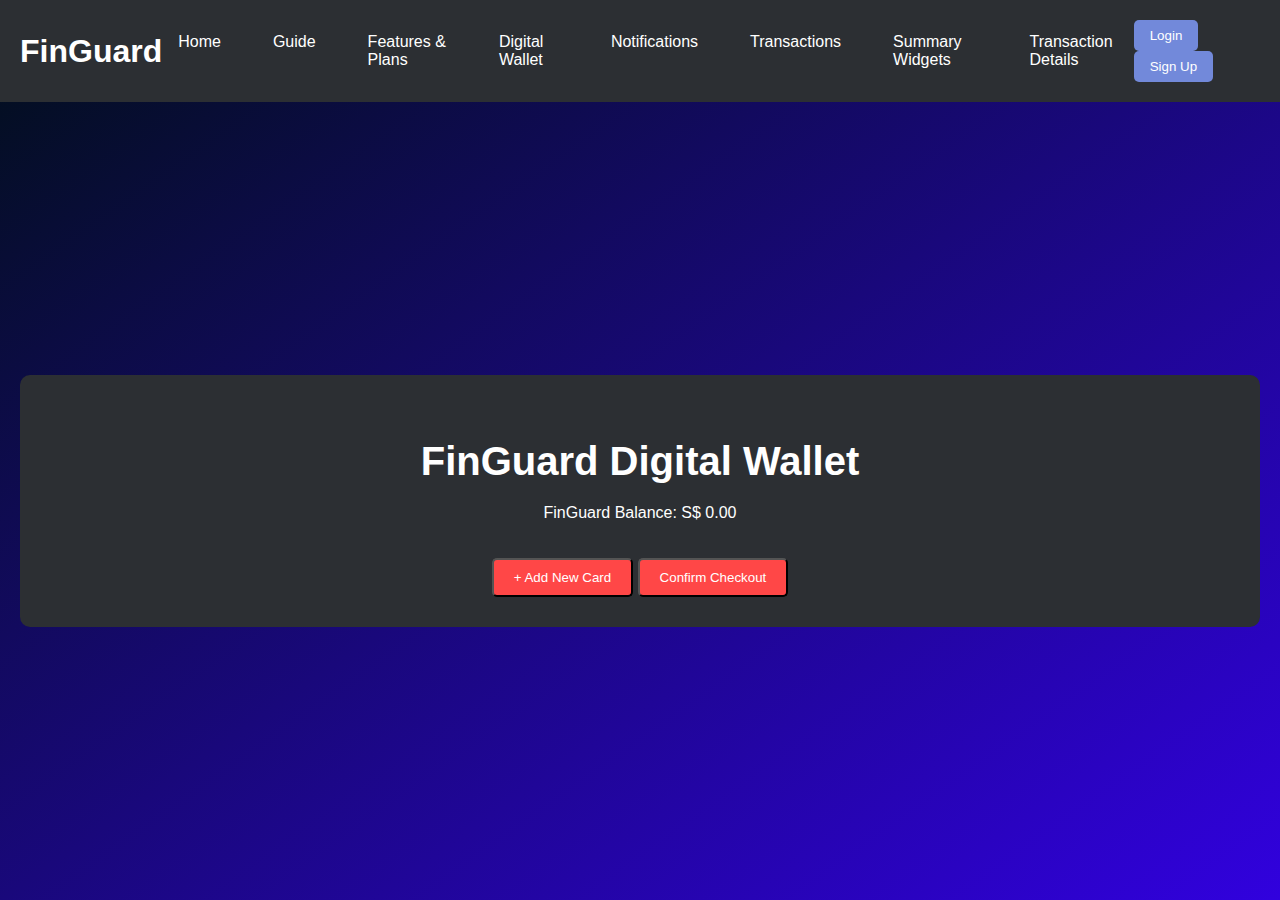
<file: wallet.html>
<!DOCTYPE html>
<html lang="en">
<head>
    <meta charset="UTF-8">
    <meta name="viewport" content="width=device-width, initial-scale=1.0">
    <title>FinGuard - Digital Wallet</title>
    <link rel="stylesheet" href="styles.css">
</head>
<body>
    <header>
        <h1>FinGuard</h1>
        <nav>
            <a href="index.html">Home</a>
            <a href="how-to-get-started.html">Guide</a>
            <a href="features.html">Features & Plans</a>
            <a href="wallet.html">Digital Wallet</a>
            <a href="notifications.html">Notifications</a>
            <a href="transactions.html">Transactions</a>
            <a href="summary-widgets.html">Summary Widgets</a>
            <a href="transaction-details.html">Transaction Details</a>
        </nav>
        <div class="auth-buttons">
            <button onclick="location.href='login.html'">Login</button>
            <button onclick="location.href='signup.html'">Sign Up</button>
        </div>
    </header>
    <main>
        <section class="wallet">
            <h2>FinGuard Digital Wallet</h2>
            <p>FinGuard Balance: <span id="balance">S$ 0.00</span></p>
            <button onclick="location.href='add-card.html'" class="btn">+ Add New Card</button>
            <button onclick="location.href='checkout.html'" class="btn" id="confirmCheckout">Confirm Checkout</button>
        </section>
    </main>

</body>
<script>
    const balanceElement = document.getElementById('balance');
    const urlParams = new URLSearchParams(window.location.search);
    const newBalance = urlParams.get('balance');
    if (newBalance) {
        balanceElement.textContent = `S$ ${newBalance}`;
    }
</script>
</html>
</file>
<file: styles.css>
body {
    margin: 0;
    font-family: Arial, sans-serif;
    background: linear-gradient(to bottom right, #010f18, #3101de);
    color: white;
    min-height: 100vh;
    display: flex;
    flex-direction: column;
}

header {
    display: flex;
    justify-content: space-between;
    align-items: center;
    padding: 20px;
    background: #2c2f33;
}

header h1 {
    margin: 0;
}

nav {
    display: flex;
    gap: 20px;
}

nav a {
    color: white;
    text-decoration: none;
    font-size: 16px;
    padding: 8px 16px;
    border-radius: 5px;
    transition: background 0.3s ease;
}

nav a:hover, nav a.active {
    background: #7289da;
}

.auth-buttons button {
    background: #7289da;
    border: none;
    color: white;
    padding: 8px 16px;
    border-radius: 5px;
    cursor: pointer;
    transition: background 0.3s ease;
}

.auth-buttons button:hover {
    background: #99aab5;
}

main {
    padding: 40px 20px;
    text-align: center;
    flex: 1;
    display: flex;
    flex-direction: column;
    justify-content: center;
}

section h2 {
    font-size: 2.5em;
    margin-bottom: 20px;
}

.btn {
    background: #ff4747;
    color: white;
    padding: 12px 24px;
    border-radius: 5px;
    text-decoration: none;
    display: inline-block;
    margin-top: 20px;
    transition: background 0.3s ease;
}

.btn:hover {
    background: #ff6969;
}

footer {
    background: #2c2f33;
    padding: 20px;
    text-align: center;
    color: white;
    width: 100%;
}

footer p {
    margin: 0;
}

section.guide {
    display: flex;
    flex-direction: column;
    align-items: center;
    gap: 30px;
}

.step {
    background: #2c2f33;
    padding: 20px;
    border-radius: 10px;
    width: 80%;
    max-width: 600px;
    text-align: left;
}

.step h3 {
    margin: 0 0 10px 0;
}

.step p {
    margin: 0;
}

section.features {
    margin-bottom: 40px;
}

section.features ul {
    list-style-type: none;
    padding: 0;
}

section.features ul li {
    background: #2c2f33;
    margin: 10px 0;
    padding: 15px;
    border-radius: 5px;
}

section.plans .plan-options {
    display: flex;
    justify-content: center;
    gap: 20px;
    margin-top: 20px;
}

section.plans .plan-options button {
    background: #7289da;
    border: none;
    padding: 15px 20px;
    border-radius: 10px;
    color: white;
    font-size: 18px;
    cursor: pointer;
    transition: background 0.3s ease;
}

section.plans .plan-options button:hover {
    background: #99aab5;
}

section.plan-confirmation {
    background: #2c2f33;
    padding: 30px;
    border-radius: 10px;
    display: inline-block;
}

section.plan-confirmation h2 {
    margin-bottom: 20px;
}

section.plan-confirmation .btn {
    background: #ff4747;
    padding: 10px 20px;
    border-radius: 5px;
    color: white;
    text-decoration: none;
    display: inline-block;
    margin-top: 20px;
    transition: background 0.3s ease;
}

section.plan-confirmation .btn:hover {
    background: #ff6969;
}

section.checkout {
    background: #2c2f33;
    padding: 30px;
    border-radius: 10px;
    display: inline-block;
}

section.checkout h2 {
    margin-bottom: 20px;
}

section.checkout .btn {
    background: #7289da;
    padding: 10px 20px;
    border-radius: 5px;
    color: white;
    text-decoration: none;
    display: inline-block;
    margin-top: 20px;
    transition: background 0.3s ease;
}

section.checkout .btn:hover {
    background: #99aab5;
}

section.auth-form {
    background: #2c2f33;
    padding: 30px;
    border-radius: 10px;
    max-width: 500px;
    margin: 0 auto;
    text-align: left;
}

section.auth-form h2 {
    margin-bottom: 20px;
    text-align: center;
}

section.auth-form form {
    display: flex;
    flex-direction: column;
    gap: 15px;
}

section.auth-form form label {
    font-weight: bold;
}

section.auth-form form input {
    padding: 10px;
    border: none;
    border-radius: 5px;
    background: #99aab5;
}

section.auth-form form button {
    background: #ff4747;
    border: none;
    padding: 15px;
    border-radius: 10px;
    color: white;
    font-size: 18px;
    cursor: pointer;
    transition: background 0.3s ease;
}

section.auth-form form button:hover {
    background: #ff6969;
}

section.success-message {
    background: #43a047;
    padding: 30px;
    border-radius: 10px;
    display: inline-block;
    color: white;
}

section.success-message h2 {
    margin-bottom: 20px;
}

section.success-message a {
    background: #7289da;
    padding: 10px 20px;
    border-radius: 5px;
    color: white;
    text-decoration: none;
    display: inline-block;
    margin-top: 20px;
    transition: background 0.3s ease;
}

section.success-message a:hover {
    background: #99aab5;
}

section.wallet {
    background: #2c2f33;
    padding: 30px;
    border-radius: 10px;
    display: inline-block;
}

section.wallet h2 {
    margin-bottom: 20px;
}

section.wallet .btn {
    background: #ff4747;
    padding: 10px 20px;
    border-radius: 5px;
    color: white;
    text-decoration: none;
    display: inline-block;
    margin-top: 20px;
    transition: background 0.3s ease;
}

section.wallet .btn:hover {
    background: #ff6969;
}

section.add-card {
    background: #2c2f33;
    padding: 30px;
    border-radius: 10px;
    max-width: 500px;
    margin: 0 auto;
    text-align: left;
}

section.add-card h2 {
    margin-bottom: 20px;
    text-align: center;
}

section.add-card form {
    display: flex;
    flex-direction: column;
    gap: 15px;
}

section.add-card form label {
    font-weight: bold;
}

section.add-card form input {
    padding: 10px;
    border: none;
    border-radius: 5px;
    background: #99aab5;
}

section.add-card form button {
    background: #ff4747;
    border: none;
    padding: 15px;
    border-radius: 10px;
    color: white;
    font-size: 18px;
    cursor: pointer;
    transition: background 0.3s ease;
}

section.add-card form button:hover {
    background: #ff6969;
}

.notifications {
    margin: 20px auto;
    max-width: 800px;
    text-align: left;
}

.notifications .notification-item {
    background: #2c2f33;
    margin: 10px 0;
    padding: 15px;
    border-radius: 5px;
    cursor: pointer;
    transition: background 0.3s ease;
}

.notifications .notification-item:hover {
    background: #99aab5;
}

.notifications .highlight-red {
    color: red;
    font-weight: bold;
}

.transactions {
    margin: 20px auto;
    max-width: 800px;
    text-align: left;
}

.transactions table {
    width: 100%;
    border-collapse: collapse;
    margin: 20px 0;
}

.transactions th, .transactions td {
    padding: 10px;
    border: 1px solid #ddd;
    text-align: center;
}

.transactions th {
    background: #2c2f33;
    font-weight: bold;
}

.transactions td.highlight-red {
    color: red;
}

.status-green {
    color: green;
}

.status-red {
    color: red;
}

.summary-widgets {
    display: flex;
    flex-wrap: wrap;
    justify-content: center;
    gap: 20px;
}

.summary-widgets .widget {
    background: #2c2f33;
    padding: 20px;
    border-radius: 10px;
    text-align: left;
    width: 300px;
    margin-bottom: 20px;
}

.widget-content {
    font-size: 1.2em;
}

.transaction-details {
    max-width: 800px;
    margin: 20px auto;
    text-align: left;
}

.transaction-details .transaction-info,
.transaction-details .flag-reasons {
    background: #2c2f33;
    padding: 20px;
    margin: 20px 0;
    border-radius: 10px;
}

.transaction-details h2,
.transaction-details h3 {
    margin-bottom: 10px;
}

.transaction-details p {
    margin: 5px 0;
}

.flag-reasons ol {
    padding-left: 20px;
}

.flag-reasons li {
    margin: 10px 0;
}
</file>
